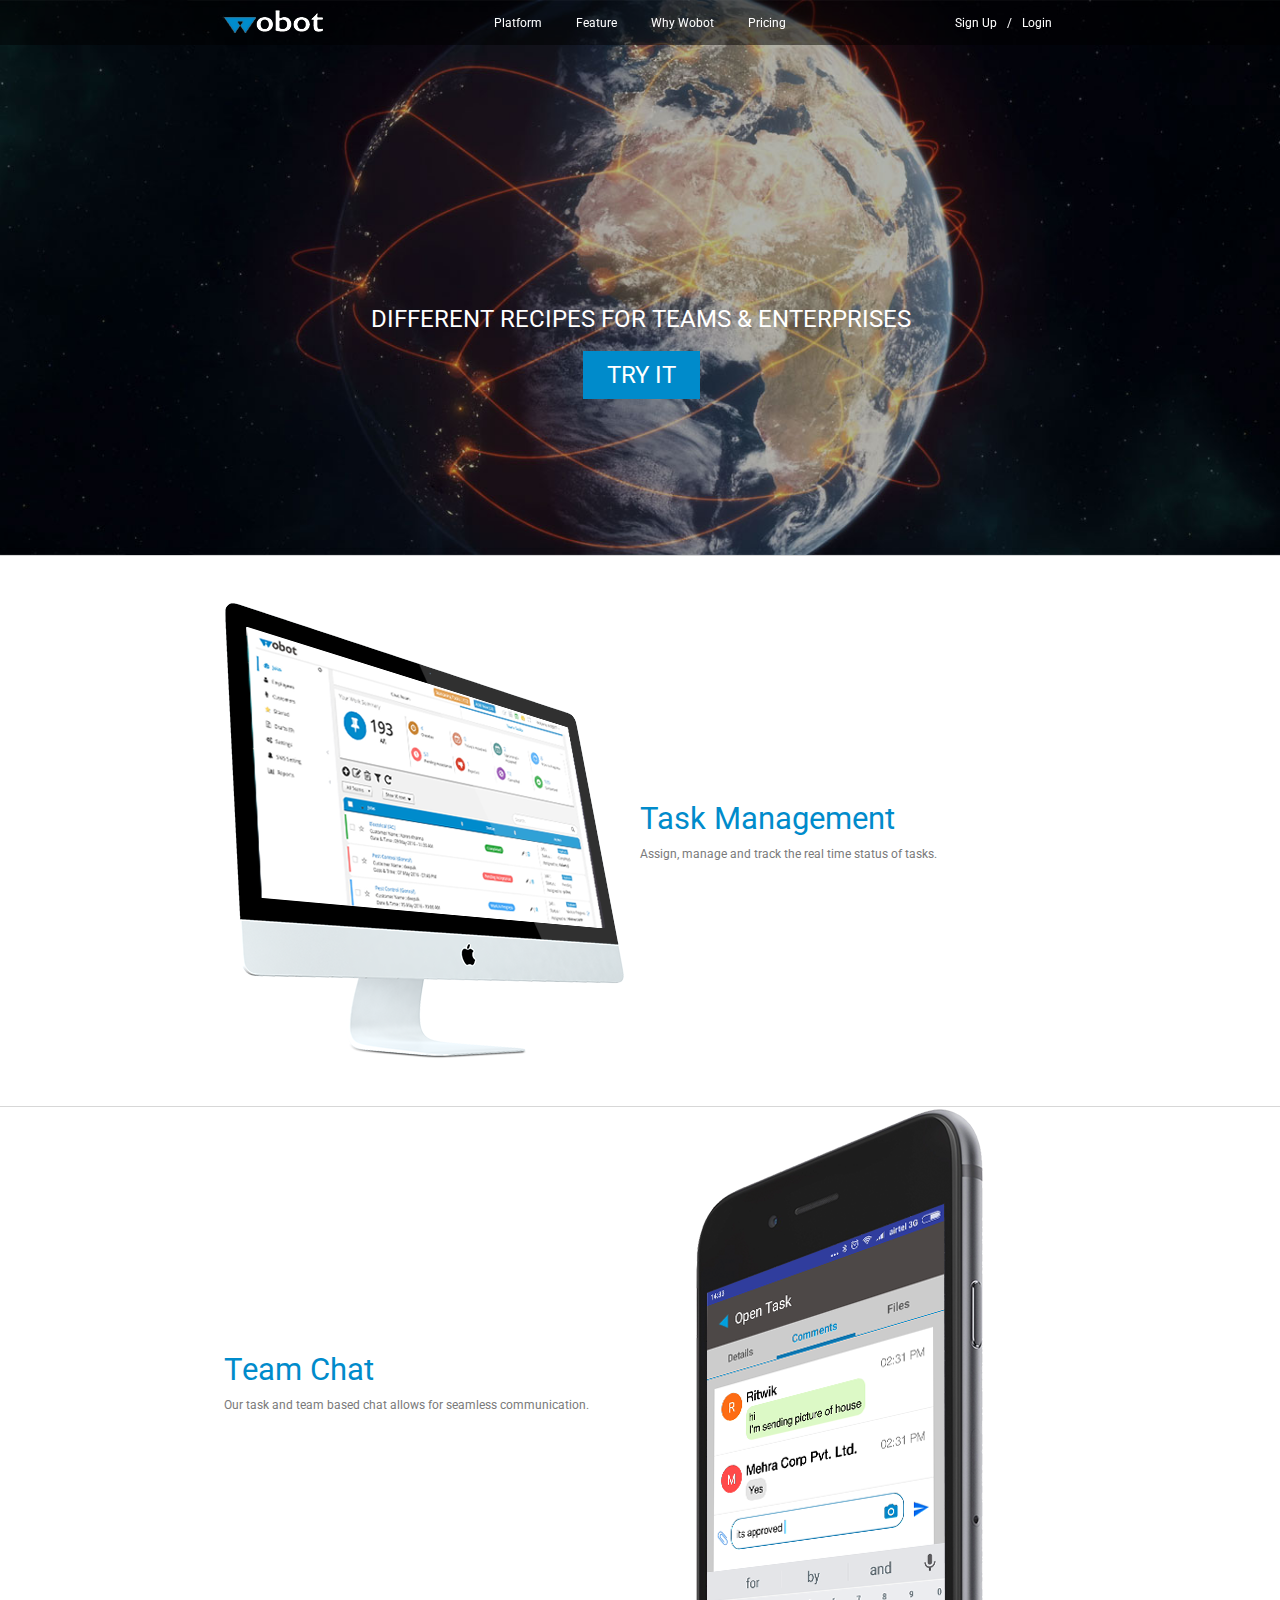
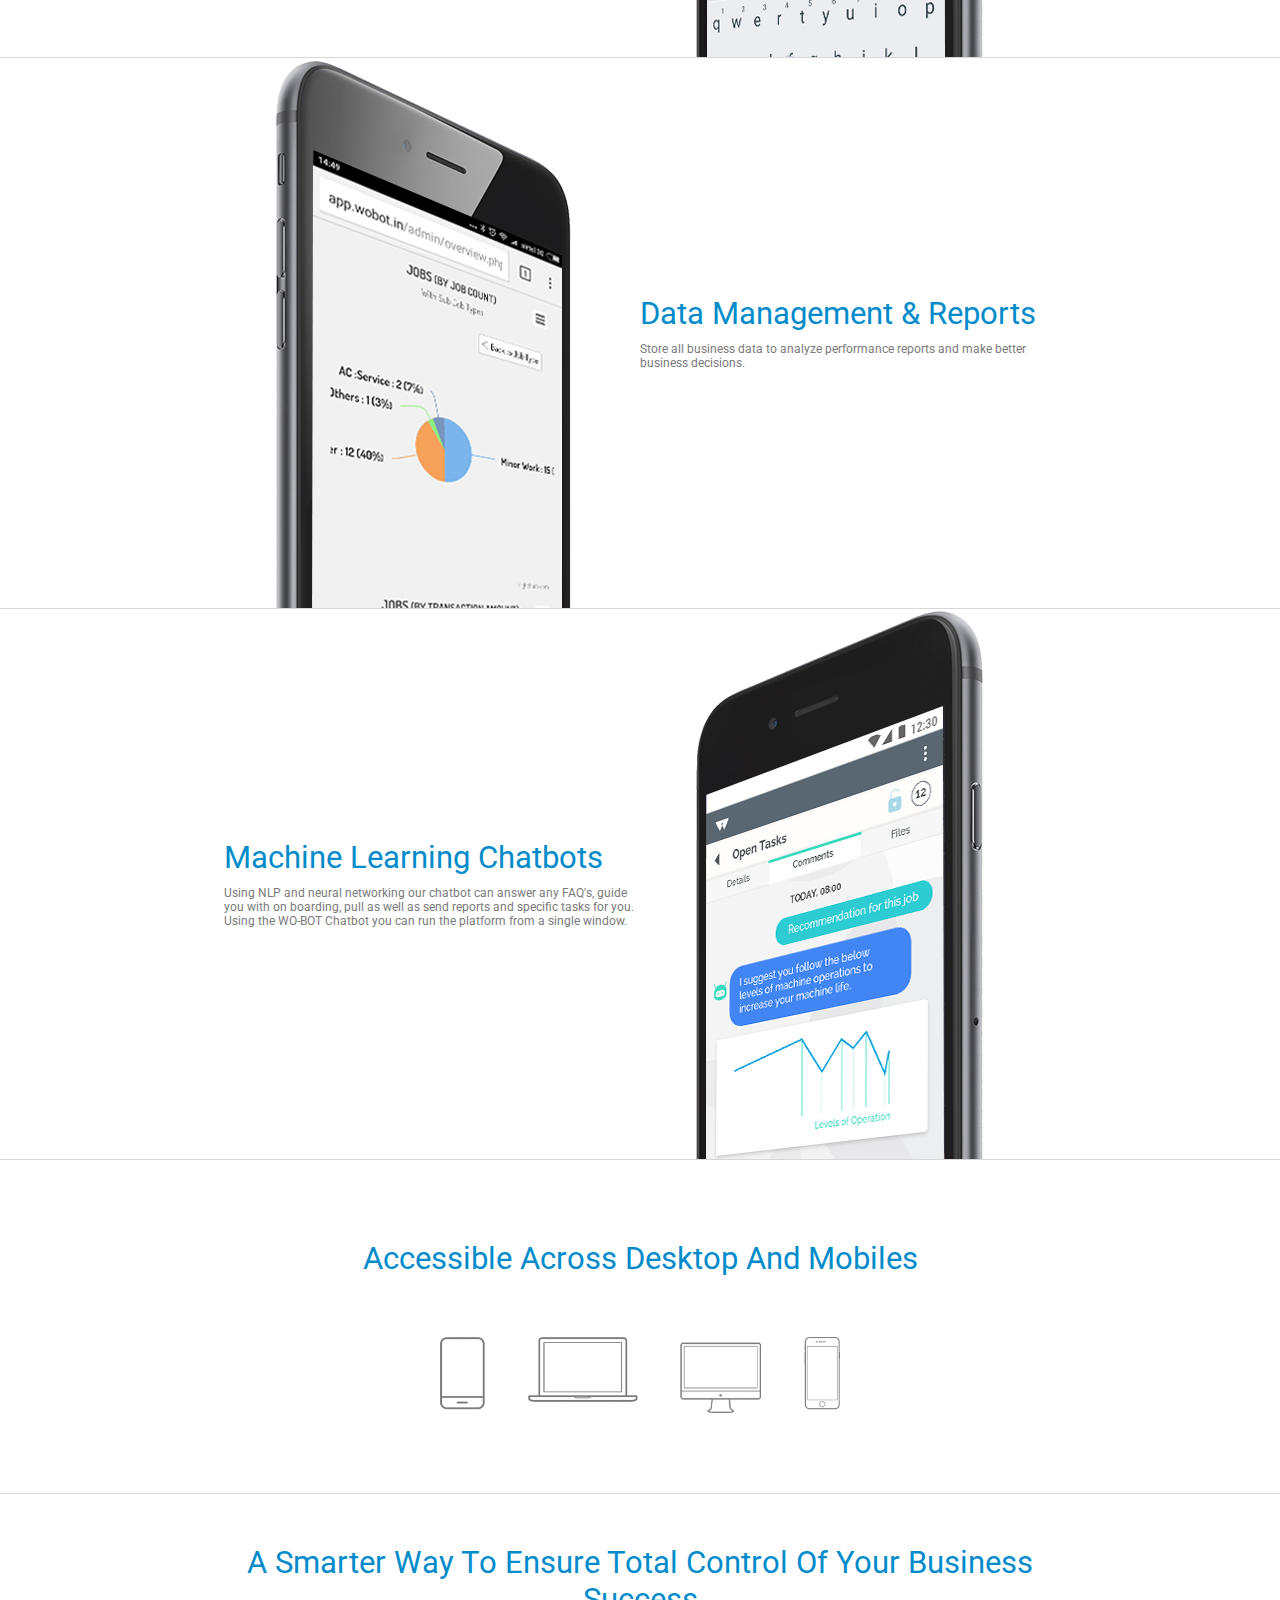
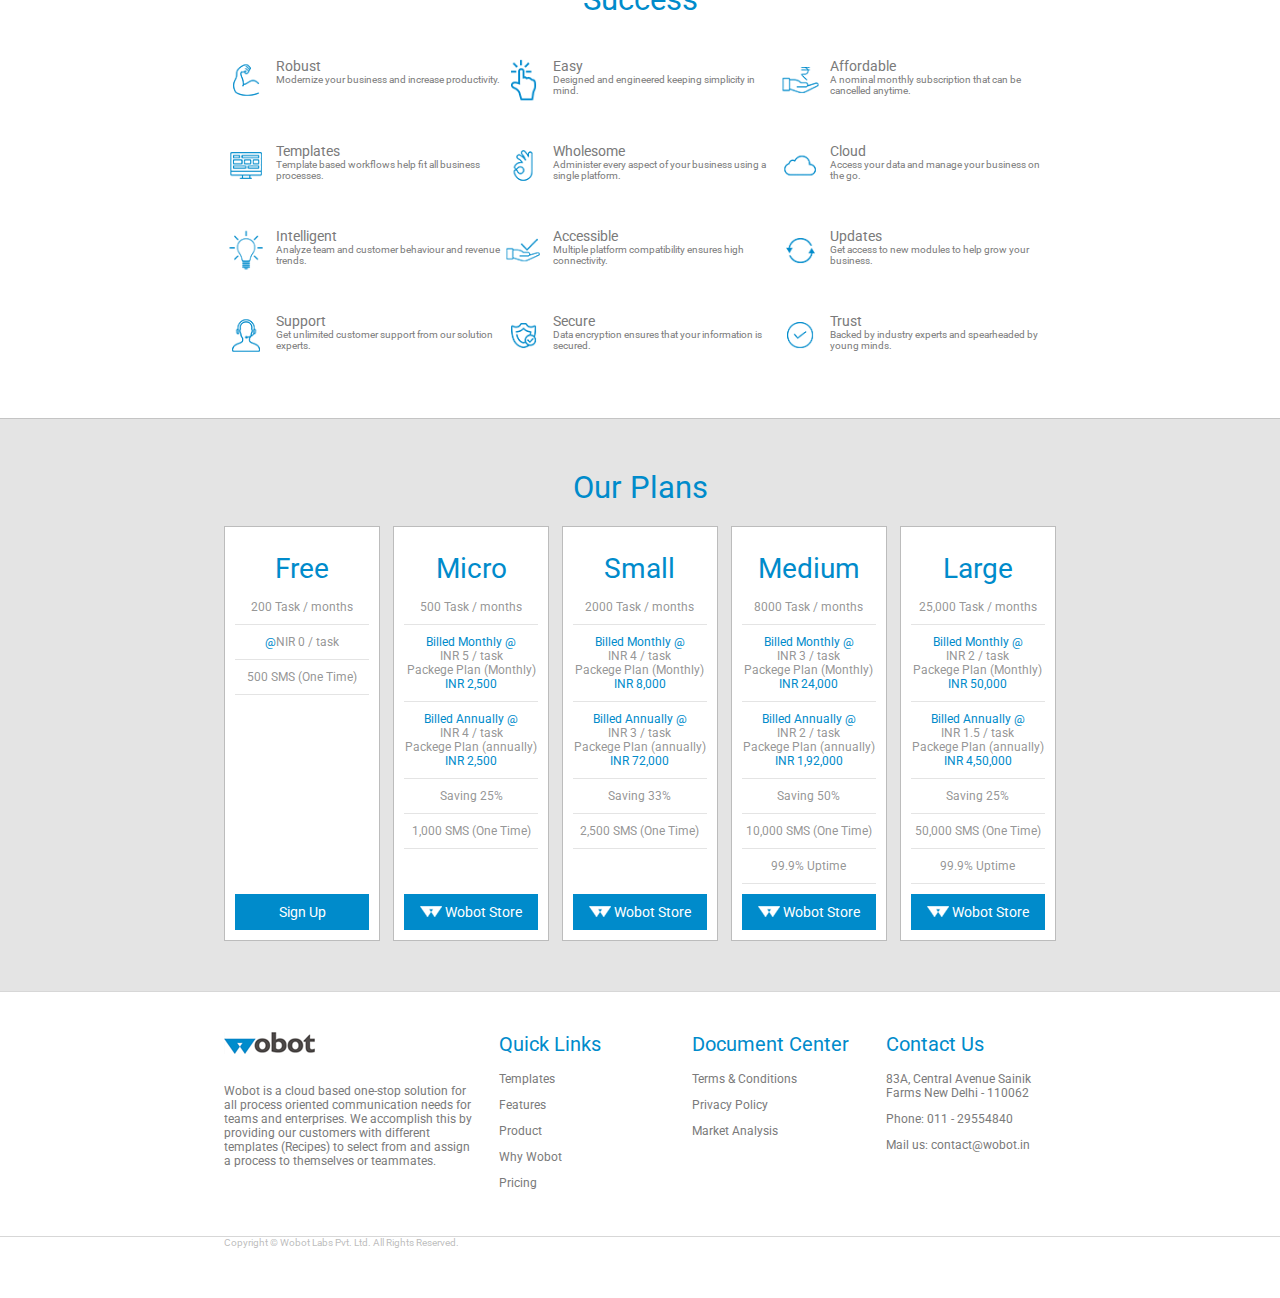
<file: index.html>
<!DOCTYPE html>
<html lang="en">
<head>
    <meta charset="UTF-8">
    <meta name="viewport" content="width=device-width, initial-scale=1.0">
    <meta http-equiv="X-UA-Compatible" content="ie=edge">
    <title>Wobot</title>
    <!-- ---------------------- CSS FILE ------------------------ -->
    <link rel="stylesheet" href="assets/css/style.css">
    <link rel="stylesheet" href="assets/css/mediaStyle.css">

</head>
<body>
    <header>
        <div class="container">
            <nav class="navbar">
                <div class="nav-left">
                    <a href="#"><img src="assets/image/logo.png" alt="logo"></a>
                </div>
                <div class="nav-center">
                    <ul>
                        <li><a href="#">Platform</a></li>
                        <li><a href="#">Feature</a></li>
                        <li><a href="#">Why Wobot</a></li>
                        <li><a href="#pricing">Pricing</a></li>
                    </ul>
                </div>
                <div class="nav-right">
                    <ul>
                        <li><a href="signup.html">Sign Up</a></li>
                        <li><a href="#">/</a></li>
                        <li><a href="#">Login</a></li>
                    </ul>
                </div>
            </nav>
        </div>
    </header>
    <main>
        <section class="container-flued">
            <div class="banner">
                <img src="assets/image/banner-1.jpg" alt="banner" class="banner-image">
                <div class="banner-caption">
                    <p>DIFFERENT RECIPES FOR TEAMS & ENTERPRISES
                        <br><br>
                        <a href="#">TRY IT</a>
                    </p>
                </div>
            </div>
            <!-- <div class="strip"></div> -->
            <div class="segment">
                <div class="container mid-section">
                    <div class="items">
                        <div class="image">
                            <img src="assets/image/task-management.png" alt="task-management">
                        </div>
                        <div class="item-caption">
                            <p class="heading">Task Management</p>
                            <p class="text">Assign, manage and track the real time status of tasks.</p>
                        </div>
                    </div>
                </div>
            </div>
            <div class="segment">
                <div class="container mid-section">
                    <div class="items">
                        <div class="item-caption">
                            <p class="heading">Team Chat</p>
                            <p class="text">Our task and team based chat allows for seamless communication.</p>
                        </div>
                        <div class="image">
                            <img src="assets/image/team-chat.png" alt="task-management">
                        </div>
                    </div>
                </div>
            </div>
            <div class="segment">
                <div class="container mid-section">
                    <div class="items">
                        <div class="image">
                            <img src="assets/image/data-managemnt-reports.png" alt="task-management">
                        </div>
                        <div class="item-caption">
                            <p class="heading">Data Management & Reports</p>
                            <p class="text">Store all business data to analyze performance reports and make better business decisions.</p>
                        </div>
                    </div>
                </div>
            </div>
            <div class="segment">
                <div class="container mid-section">
                    <div class="items">
                        <div class="item-caption">
                            <p class="heading">Machine Learning Chatbots</p>
                            <p class="text">Using NLP and neural networking our chatbot can answer any FAQ's, guide you with on boarding, pull as well as send reports and specific tasks for you. Using the WO-BOT Chatbot you can run the platform from a single window.</p>
                        </div>
                        <div class="image">
                            <img src="assets/image/machine-learning.png" alt="task-management">
                        </div>
                    </div>
                </div>
            </div>
            <div class="segment">
                <div class="container mobile-desktop-section">
                    <p class="heading">Accessible Across Desktop And Mobiles</p>
                    <img src="assets/image/desktop-mobile.png" alt="image">
                </div>
            </div>
            <div class="segment">
                <div class="container smarter-way-section">
                    <p class="heading">A Smarter Way To Ensure Total Control Of Your Business Success</p>
                    <div class="smarter-ways">
                        <div class="way">
                            <div class="way-detail">
                                <div class="icon">
                                    <img src="assets/image/icon-1.png" alt="icon">
                                </div>
                                <div class="icon-caption">
                                    <p class="icon-heading">Robust</p>
                                    <p class="icon-detail">Modernize your business and increase productivity.</p>
                                </div>
                            </div>
                            <div class="way-detail">
                                <div class="icon">
                                    <img src="assets/image/icon-4.png" alt="icon">
                                </div>
                                <div class="icon-caption">
                                    <p class="icon-heading">Templates</p>
                                    <p class="icon-detail">Template based workflows help fit all business processes.</p>
                                </div>
                            </div>
                            <div class="way-detail">
                                <div class="icon">
                                    <img src="assets/image/icon-7.png" alt="icon">
                                </div>
                                <div class="icon-caption">
                                    <p class="icon-heading">Intelligent</p>
                                    <p class="icon-detail">Analyze team and customer behaviour and revenue trends.</p>
                                </div>
                            </div>
                            <div class="way-detail">
                                <div class="icon">
                                    <img src="assets/image/icon-10.png" alt="icon">
                                </div>
                                <div class="icon-caption">
                                    <p class="icon-heading">Support</p>
                                    <p class="icon-detail">Get unlimited customer support from our solution experts.</p>
                                </div>
                            </div>
                        </div>
                        <div class="way">
                            <div class="way-detail">
                                <div class="icon">
                                    <img src="assets/image/icon-2.png" alt="icon">
                                </div>
                                <div class="icon-caption">
                                    <p class="icon-heading">Easy</p>
                                    <p class="icon-detail">Designed and engineered keeping simplicity in mind.</p>
                                </div>
                            </div>
                            <div class="way-detail">
                                <div class="icon">
                                    <img src="assets/image/icon-5.png" alt="icon">
                                </div>
                                <div class="icon-caption">
                                    <p class="icon-heading">Wholesome</p>
                                    <p class="icon-detail">Administer every aspect of your business using a single platform.</p>
                                </div>
                            </div>
                            <div class="way-detail">
                                <div class="icon">
                                    <img src="assets/image/icon-8.png" alt="icon">
                                </div>
                                <div class="icon-caption">
                                    <p class="icon-heading">Accessible</p>
                                    <p class="icon-detail">Multiple platform compatibility ensures high connectivity.</p>
                                </div>
                            </div>
                            <div class="way-detail">
                                <div class="icon">
                                    <img src="assets/image/icon-11.png" alt="icon">
                                </div>
                                <div class="icon-caption">
                                    <p class="icon-heading">Secure</p>
                                    <p class="icon-detail">Data encryption ensures that your information is secured.</p>
                                </div>
                            </div>
                        </div>
                        <div class="way">
                            <div class="way-detail">
                                <div class="icon">
                                    <img src="assets/image/icon-3.png" alt="icon">
                                </div>
                                <div class="icon-caption">
                                    <p class="icon-heading">Affordable</p>
                                    <p class="icon-detail">A nominal monthly subscription that can be cancelled anytime.</p>
                                </div>
                            </div>
                            <div class="way-detail">
                                <div class="icon">
                                    <img src="assets/image/icon-6.png" alt="icon">
                                </div>
                                <div class="icon-caption">
                                    <p class="icon-heading">Cloud</p>
                                    <p class="icon-detail">Access your data and manage your business on the go.</p>
                                </div>
                            </div>
                            <div class="way-detail">
                                <div class="icon">
                                    <img src="assets/image/icon-9.png" alt="icon">
                                </div>
                                <div class="icon-caption">
                                    <p class="icon-heading">Updates</p>
                                    <p class="icon-detail">Get access to new modules to help grow your business.</p>
                                </div>
                            </div>
                            <div class="way-detail">
                                <div class="icon">
                                    <img src="assets/image/icon-12.png" alt="icon">
                                </div>
                                <div class="icon-caption">
                                    <p class="icon-heading">Trust</p>
                                    <p class="icon-detail">Backed by industry experts and spearheaded by young minds.</p>
                                </div>
                            </div>
                        </div>
                    </div>
                </div>
            </div>

            <div class="segment plans-section" id="pricing">
                <div class="container plans">
                    <p class="heading">Our Plans</p>
                    <div class="our-plans">
                        <div class="plan">
                            <div>
                            <p class="heading">Free</p>
                            <p>200 Task / months</p>
                            <div class="divider"></div>
                            <p><span>@</span>NIR 0 / task</p>
                            <div class="divider"></div>
                            <p>500 SMS (One Time)</p>
                            <div class="divider"></div>
                            </div><div>
                            <a href="#" class="button">Sign Up</a>
                        </div>
                        </div>
                        <div class="plan">
                            <div>
                            <p class="heading">Micro</p>
                            <p>500 Task / months</p>
                            <div class="divider"></div>
                            <p><span>Billed Monthly @</span></p>
                            <p>INR 5 / task</p>
                            <!-- <div class="divider"></div> -->
                            <p>Packege Plan (Monthly)</p>
                            <p><span>INR 2,500</span></p>
                            <div class="divider"></div>

                            <p><span>Billed Annually @</span></p>
                            <p>INR 4 / task</p>
                            <!-- <div class="divider"></div> -->
                            <p>Packege Plan (annually)</p>
                            <p><span>INR 2,500</span></p>
                            <div class="divider"></div>
                            <p>Saving 25%</p>
                            <div class="divider"></div>
                            <p>1,000 SMS (One Time)</p>
                            <div class="divider"></div>

                            </div><div>
                            <a href="#" class="button"><img src="assets/image/w-icon.png" alt="wicon"> Wobot Store</a>
                        </div>
                        </div>
                        <div class="plan">
                            <div>
                            <p class="heading">Small</p>
                            <p>2000 Task / months</p>
                            <div class="divider"></div>
                            <p><span>Billed Monthly @</span></p>
                            <p>INR 4 / task</p>
                            <!-- <div class="divider"></div> -->
                            <p>Packege Plan (Monthly)</p>
                            <p><span>INR 8,000</span></p>
                            <div class="divider"></div>

                            <p><span>Billed Annually @</span></p>
                            <p>INR 3 / task</p>
                            <!-- <div class="divider"></div> -->
                            <p>Packege Plan (annually)</p>
                            <p><span>INR 72,000</span></p>
                            <div class="divider"></div>
                            <p>Saving 33%</p>
                            <div class="divider"></div>
                            <p>2,500 SMS (One Time)</p>
                            <div class="divider"></div>
                            </div><div>
                            <a href="#" class="button"><img src="assets/image/w-icon.png" alt="wicon"> Wobot Store</a>
                        </div>
                        </div>
                        <div class="plan">
                            <div>
                                <p class="heading">Medium</p>
                                <p>8000 Task / months</p>
                                <div class="divider"></div>
                                <p><span>Billed Monthly @</span></p>
                                <p>INR 3 / task</p>
                                <!-- <div class="divider"></div> -->
                                <p>Packege Plan (Monthly)</p>
                                <p><span>INR 24,000</span></p>
                                <div class="divider"></div>
        
                                <p><span>Billed Annually @</span></p>
                                <p>INR 2 / task</p>
                                <!-- <div class="divider"></div> -->
                                <p>Packege Plan (annually)</p>
                                <p><span>INR 1,92,000</span></p>
                                <div class="divider"></div>
                                <p>Saving 50%</p>
                                <div class="divider"></div>
                                <p>10,000 SMS (One Time)</p>
                                <div class="divider"></div>
                                <p>99.9% Uptime</p>
                                <div class="divider"></div>
                                </div><div>
                                <a href="#" class="button"><img src="assets/image/w-icon.png" alt="wicon"> Wobot Store</a>
                        </div>
                    </div>
                        <!-- <div class="plan-button">
                        </div> -->
                        <div class="plan">
                            <div>
                                <p class="heading">Large</p>
                                <p>25,000 Task / months</p>
                                <div class="divider"></div>
                                <p><span>Billed Monthly @</span></p>
                                <p>INR 2 / task</p>
                                <!-- <div class="divider"></div> -->
                                <p>Packege Plan (Monthly)</p>
                                <p><span>INR 50,000</span></p>
                                <div class="divider"></div>
        
                                <p><span>Billed Annually @</span></p>
                                <p>INR 1.5 / task</p>
                                <!-- <div class="divider"></div> -->
                                <p>Packege Plan (annually)</p>
                                <p><span>INR 4,50,000</span></p>
                                <div class="divider"></div>
                                <p>Saving 25%</p>
                                <div class="divider"></div>
                                <p>50,000 SMS (One Time)</p>
                                <div class="divider"></div>
                                <p>99.9% Uptime</p>
                                <div class="divider"></div>
                                </div><div>
                                <a href="#" class="button"><img src="assets/image/w-icon.png" alt="wicon"> Wobot Store</a>
                        </div></div>
                    </div>
                </div>
            </div>
        </section>
    </main>
    <footer>
        <div class="segment">
            <div class="container">
                <div class="footer">
                    <div class="footer-section-first">
                        <img src="assets/image/footer-logo.png" alt="logo">
                        <p>Wobot is a cloud based one-stop solution for all process oriented communication needs for teams and enterprises. We accomplish this by providing our customers with different templates (Recipes) to select from and assign a process to themselves or teammates.</p>
                    </div>
                    <div class="footer-section">
                        <p class="heading">Quick Links</p>
                        <ul>
                            <li> <a href = "#"> Templates</a></li>
                            <li> <a href = "#"> Features</a></li>
                            <li> <a href = "#"> Product</a></li>
                            <li> <a href = "#"> Why Wobot</a></li>
                            <li> <a href = "#"> Pricing</a></li>
                        </ul>
                    </div>
                    <div class="footer-section">
                        <p class="heading">Document Center</p>
                        <ul>
                            <li> <a href = "#"> Terms & Conditions</a></li>
                            <li> <a href = "#"> Privacy Policy</a></li>
                            <li> <a href = "#"> Market Analysis</a></li>
                        </ul>
                    </div>
                    <div class="footer-section">
                        <p class="heading">Contact Us</p>

                        <ul>
                            <li>83A, Central Avenue Sainik Farms New Delhi - 110062</li>
                            <li>Phone: 011 - 29554840</li>
                            <li>Mail us: contact@wobot.in</li>
                        </ul>
                    </div>
                </div>
            </div>
        </div>
        <div class="segment">
            <div class="container copyright">
                <span>Copyright © Wobot Labs Pvt. Ltd. All Rights Reserved.</span>
            </div>
        </div>
    </footer>


    <!-- ========================== Script ========================= -->
    <!-- <script src="assets/js/script.js"></script> -->
</body>
</html>
</file>
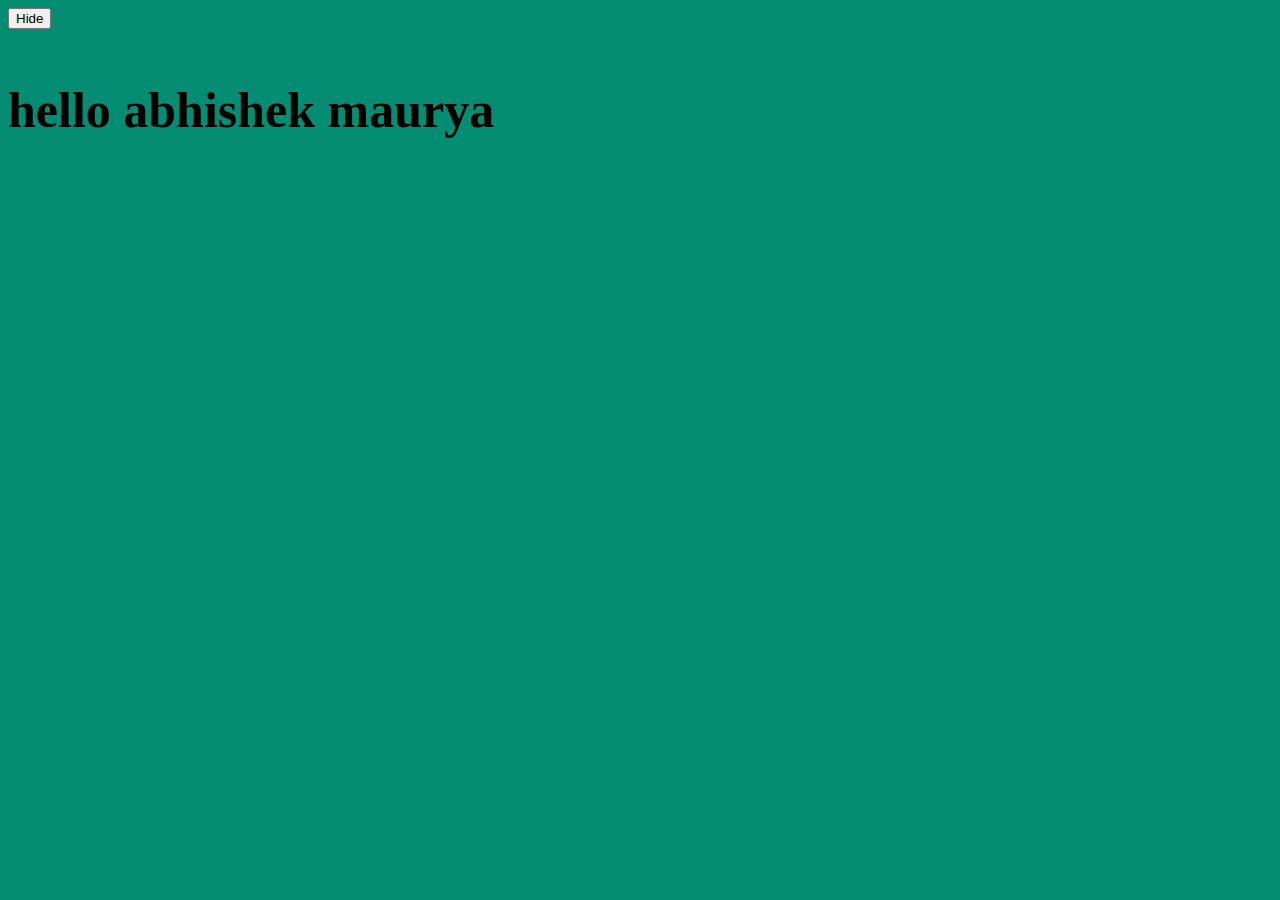
<file: about.html>
<!DOCTYPE html>
<html lang="en">
<head>
    <meta charset="UTF-8">
    <meta name="viewport" content="width=device-width, initial-scale=1.0">
    <meta http-equiv="X-UA-Compatible" content="ie=edge">
    <title>Document</title>
</head>
<body>

    <button id="hide" value="1">Hide</button><br><br>
    <h1 id="heading" class="heading"></h1>
    <!-- ================== Script ===================== -->
    <script src="assets/js/script.js"></script>
</body>
</html>
</file>
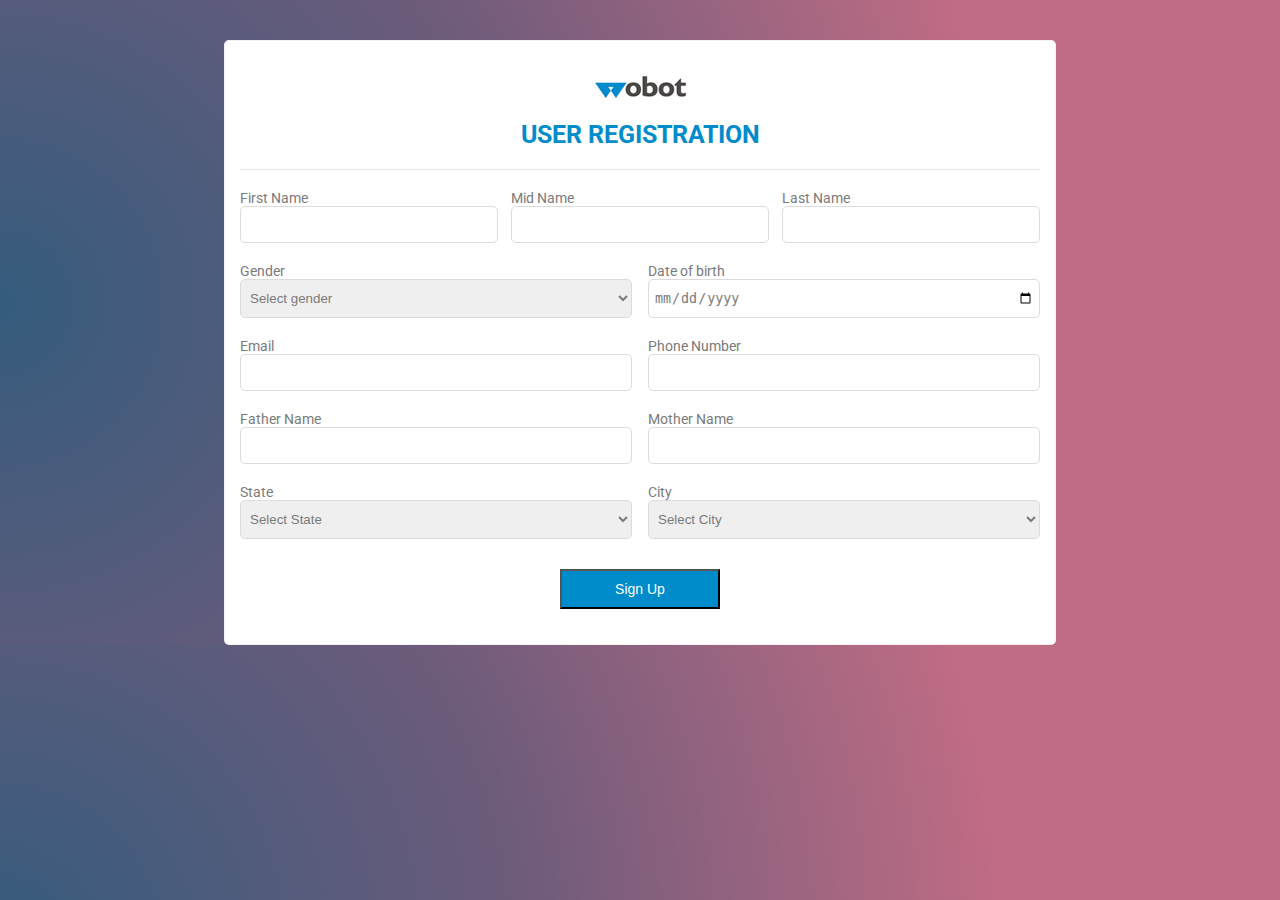
<file: signup.html>
<!DOCTYPE html>
<html lang="en">
<head>
    <meta charset="UTF-8">
    <meta name="viewport" content="width=device-width, initial-scale=1.0">
    <meta http-equiv="X-UA-Compatible" content="ie=edge">
    <title>wobot | Registration</title>

    <!-- =========================== CSS Files =========================== -->
    <link rel="stylesheet" href="assets/css/style.css">

    <style>
    body{
        background-image: radial-gradient( circle 1002px at -0.1% 47%,  rgba(53,92,125,1) 0%, rgba(108,91,123,1) 51.2%, rgba(192,108,132,1) 100.2% );
    }
    </style>
</head>
<body>
    <div class="container signup-page">
        <h5><a href="index.html"> <img src="assets/image/footer-logo.png" alt="Wobot Icon"></a></h5>
        <h1>User Registration</h1>
        <div class="divider"></div>

        <form action="#" method="post" id="regform" onsubmit="return regform()">
            <div class="form-group">
                <div class="form-controls three">
                   <div class="fields">
                        <label for="fname">First Name</label>
                        <input type="text" class="form-control" id="fname" name = "fname">
                        <br>
                        <span id="errfname"></span>
                   </div>
                   <div class="fields">
                        <label for="mname">Mid Name</label>
                        <input type="text" class="form-control" id="mname" name = "mname">
                        <br><span id="errmname"></span>
                   </div>
                   <div class="fields">
                        <label for="lname">Last Name</label>
                        <input type="text" class="form-control" id="lname" name = "lname">
                        <br><span id="errlname"></span>
                    </div>
                </div>
                <div class="form-controls two">
                    <div class="fields">
                        <label for="gender">Gender</label>
                       <select name="gender" id="gender" class="form-control">
                           <option value="0" selected disabled>Select gender</option>
                           <option value="male">Male</option>
                           <option value="female">Female</option>
                       </select>
                       <br><span id="errgender"></span>
                    </div>
                    <div class="fields">
                        <label for="dob">Date of birth</label>
                        <input type="date" name="dob" id="dob" class="form-control">
                        <br><span id="errdob"></span>
                    </div>
                </div>
                <div class="form-controls two">
                    <div class="fields">
                        <label for="email">Email</label>
                        <input type="email" name="email" id="email" class="form-control">
                        <br><span id="erremail"></span>
                    </div>
                    <div class="fields">
                        <label for="phnumber">Phone Number</label>
                        <input type="number" name="phnumber" id="phnumber" class="form-control" maxlength="10" minlength="10">
                        <br><span id="errphnumber"></span>
                    </div>
                </div>
                <div class="form-controls two">
                    <div class="fields">
                        <label for="fatname">Father Name</label>
                        <input type="text" name="fatname" id="fatname" class="form-control">
                        <br><span id="errfatname"></span>
                    </div>
                    <div class="fields">
                        <label for="motname">Mother Name</label>
                        <input type="text" name="motname" id="motname" class="form-control">
                        <br><span id="errmotname"></span>
                    </div>
                </div>
                <div class="form-controls two">
                    <div class="fields">
                        <label for="state">State</label>
                        <select name="state" id="state" class="form-control">
                            <option value="0" selected disabled>Select State</option>
                            <option value="male">U.P.</option>
                            <option value="female">Delhi</option>
                        </select>
                        <br><span id="errstate"></span>
                    </div>
                    <div class="fields">
                        <label for="city">City</label>
                        <select name="city" id="city" class="form-control">
                            <option value="0" selected disabled>Select City</option>
                            <option value="noida">Noida</option>
                            <option value="Greater Noida">Greater Noida</option>
                        </select>
                        <br><span id="errcity"></span>
                    </div>
                </div>
                <!-- <div class="form-controls">
                    <label for="image">Profile Image</label>
                    <input type="file" name="image" id="image">
                </div> -->
                <button type="submit" class="button" onsubmit="register()">Sign Up</button>
            </div>
        </form>
    </div>

    <!-- ================ JS Files ============== -->
    <script src="assets/js/signup.js"></script>
</body>
</html>
</file>
<file: assets/css/style.css>
@import url('https://fonts.googleapis.com/css?family=Roboto:400,500,700&display=swap');
/* font-family: 'Roboto', sans-serif; */
@import url('https://fonts.googleapis.com/css?family=Quicksand:400,500,700&display=swap&subset=latin-ext,vietnamese');
/* font-family: 'Quicksand', sans-serif; */

/* ==================== common css ======================= */

* {
    margin: 0;
    padding: 0;
    box-sizing: border-box;
}

:root {
    --main-heading-color: #008bcb;
    --main-text-color: #7a7a7a;
}

html {
    font-size: 10px;
}

body {
    background: #fff;
    font-family: 'Roboto', sans-serif;
    /* font-family: 'Quicksand', sans-serif; */
    color: var(--main-text-color);

}

.container-flued {
    max-width: 100%;
    /* background-color: #008bcb; */
    margin-left: auto !important;
    margin-right: auto !important;
    /* position: relative; */
}

.container {
    max-width: 65%;
    margin-left: auto !important;
    margin-right: auto !important;
    /* position: relative; */
    /* background: #fff; */
}

.divider {
    width: 100%;
    height: 1px;
    margin: 1rem 0;
    background-color: rgba(122, 122, 122, 0.2);
}

.button {
    padding: 1rem 5%;
    font-size: 1.4rem;
    text-decoration: none;
    background-color: var(--main-heading-color);
    color: #fff;
    text-align: center;
}
.button img{
    max-width: 100%;
    height: auto;
    display: inline-block;
}

/* ============================ Banner section ===================== */
.container-flued .banner {
    position: relative;
}

.container-flued .banner img {
    max-width: 100%;
    height: auto;
    display: block;
    /* position: relative; */
}

/* -------------------- banner caption ------------------ */
.banner .banner-caption {
    position: absolute;
    top: 55%;
    left: 29%;
    align-items: center;
    transition: all 1s ease-in-out;
    text-align: center;
}

.banner .banner-caption p {
    color: #fff;
    /* font-weight: bold; */
    font-size: 2.4rem;
    text-align: center;
    display: inline-block;
    animation: banner-caption 2s normal;
    /* animation-fill-mode: backwards; */
}

.banner .banner-caption p a {
    padding: 1rem 2.4rem;
    background-color: var(--main-heading-color);
    color: #fff;
    text-decoration: none;
}

/* *********************** Banner Animetion ************************* */
@keyframes banner-caption {

    from {
        transform: translateY(200px);
        opacity: 0.1;
    }

    to {
        transform: translateY(0px);
        opacity: 1;
    }

    /* 0%{transform:translateY(500px); opacity: 0.1;}
    10%{transform:translateY(450px); opacity: 0.1;}
    20%{transform:translateY(400px); opacity: 0.2;}
    30%{transform:translateY(350px); opacity: 0.3;}
    40%{transform:translateY(300px); opacity: 0.4;}
    50%{transform:translateY(250px); opacity: 0.5;}
    60%{transform:translateY(200px); opacity: 0.6;}
    70%{transform:translateY(150px); opacity: 0.7;}
    80%{transform:translateY(100px); opacity: 0.8;}
    90%{transform:translateY(50px); opacity: 0.9;}
    100%{transform:translateY(0px); opacity: 1;} */
    /* 30%,40%,50%{transform:translateY(500px); opacity: 0.5;}
    60%,70%,80%{transform:translateY(500px); opacity: 0.7;}
    90%,100%{transform:translateY(100px); opacity: 1;} */
}

/* =========================================== Header Section start============================ */
header {
    position: fixed;
    width: 100%;
    background-color: rgba(0, 0, 0, 0.5);
    z-index: 1;
    left: 0;
    top: 0;
}

header .container nav.navbar {
    display: flex;
    justify-content: center;
    align-items: center;
}

header .container nav.navbar div.nav-left {
    width: 20%;
    padding: 1rem 0;
}

header .container nav.navbar div.nav-center {
    width: 60%;
    padding: 1rem 0;
}

header .container nav.navbar div.nav-right {
    width: 20%;
    padding: 1rem 0;
    text-align: right;
}

.container nav.navbar .nav-center {
    text-align: center;
    font-size: 1rem;
}

.nav-center ul li a,
.nav-right ul li a {
    color: #fff;
    font-size: 1.2rem;
    font-family: inherit;
    text-decoration: none;
}

nav.navbar .nav-center ul li {
    display: inline-block;
    padding: 0 1.6rem;
}

nav.navbar .nav-right ul li {
    display: inline-block;
    padding: 0px 0.4rem;
}

/* ********************************************** header section end *************************************** */


/* ========================================================= main section start =========================== */
.segment {
    width: 100%;
    border-top: 1px solid rgba(122, 122, 122, 0.3);
}


.mid-section .items {
    display: flex;
    transition: all 1s ease-in-out;
    animation: items 1s linear;
}

.items .image, .items .item-caption{
    flex: 1;
}

@keyframes items {
    from {
        transform: scale(0);
    }

    to {
        transform: scale(1);
    }
}

.items div.image img {
    max-width: 100%;
    height: auto;
    display: block;
    /* transform: skewX(20deg); */
}

.items div.item-caption {
    /* padding: 18rem 0 0 5rem; */
    display: flex;
    flex-direction: column;
    align-self: center;
}

p.heading {
    font-size: 3.1rem;
    color: var(--main-heading-color);
}
p.text {
    font-size: 1.2rem;
    margin-top: 1rem;
    color: var(--main-text-color);
}


/* ======================= Mobile And Desktop section ================= */

.segment .mobile-desktop-section {
    padding: 8rem 0;
    text-align: center;
    animation: mobile 2s linear;
}

@keyframes mobile {
    from {
        transform: scale(0);
    }

    to {
        transform: scale(1);
    }
}

.segment .mobile-desktop-section img {
    /* max-width: 100%; */
    width: 40rem;
    margin-left: auto;
    margin-right: auto;
    margin-top: 6rem;
    height: auto;
    display: block;
}


/* =========================== Smarter way seection ================ */

.segment .smarter-way-section {
    padding: 5rem 0 2rem 0;
}

.segment .smarter-way-section p.heading {
    text-align: center;
}

.smarter-way-section .smarter-ways {
    /* margin-top: 4rem; */
    overflow: hidden;
    animation: smarter-way 2s linear;
}

@keyframes smarter-way {
    0% {
        transform: scale(1)
    }

    10%,
    20% {
        transform: scale(0.5)
    }

    30%,
    50%,
    70%,
    90% {
        transform: scale(1)
    }

    40%,
    60%,
    80% {
        transform: scale(0.5)
    }

    100% {
        transform: scale(1)
    }
}

.smarter-way-section .smarter-ways div.way {
    width: 33.3%;
    float: left;
}

.smarter-ways .way .way-detail {
    overflow: hidden;
    margin: 4rem 0;
}

.smarter-ways .way .way-detail .icon {
    width: 15%;
    height: auto;
}

.smarter-ways .way .way-detail .icon-caption {
    width: 85%;
    padding-left: 1rem;
}

.smarter-ways .way .way-detail div {
    float: left;
    /* display: inline-block; */
}

.smarter-ways .way .way-detail .icon img {
    width: 4.5rem;
    height: auto;
    display: block;
}

.way .way-detail .icon-caption .icon-heading {
    font-size: 1.4rem;
}


/* ====================================== Plans Sections ==================== */
.plans-section {
    background-color: rgba(122, 122, 122, 0.2);
    padding: 5rem 0;
}

.plans .heading {
    text-align: center;
}

.our-plans {
    margin-top: 2rem;
    display: flex;
    justify-content: space-between;
}

.our-plans .plan {
    display: flex;
    flex-direction: column;
    width: 18.8%;
    padding: 1rem;
    border: 1px solid rgba(122, 122, 122, 0.5);
    /* height: 45rem; */
    background-color: #fff;
    justify-content: inherit;
    
}
.plan div{
    display: flex;
    flex-direction: column;
}
.plan p.heading {
    font-size: 2.8rem;
    text-align: center;
    padding: 1.5rem 0;
    color: var(--main-heading-color);
}

.plan p{
    text-align: center;
    font-size: 1.2rem;
    color: rgba(122, 122, 122, 0.8);
}

.plan p span {
    color: var(--main-heading-color);
}

.plan a.button{

}


/* ========================= footer section =====================*/

.footer {
    overflow: hidden;
    margin: 4rem 0;
}

.footer-section-first {
    width: 30%;
    float: left;
}

.footer-section-first img {
    max-width: 100%;
    height: auto;
    display: block;
}

.footer-section-first p {
    font-size: 1.2rem;
    margin-top: 3rem;
}

.footer-section {
    float: left;
    width: 23.3%;
    padding-left: 2.5rem;
}

.footer-section p.heading {
    font-size: 2rem;
}

.footer-section ul {
    margin-top: 1rem;
}

.footer-section ul li {
    list-style: none;
    font-size: 1.2rem;
    padding: 0.6rem 0;
}

.footer-section ul li a {
    text-decoration: none;
    color: var(--main-text-color);
}

.footer-section ul li a:hover {
    color: var(--main-heading-color);
}

.container.copyright {

    margin-bottom: 5rem;
    color: rgba(122, 122, 122, 0.5);
}



/* ======================= Media Queries ==================== */


/* ============================================= Signup Page Css ============================== */

.signup-page {
    border: 1px solid rgba(231, 230, 230, .5);
    border-radius: .5rem;
    margin-top: 4rem;
    padding: 1.5rem;
    background-color: #fff;
}

.signup-page h1,
h5 {
    text-align: center;
    margin: 2rem 0;
}

.signup-page h1 {
    color: var(--main-heading-color);
    font-size: 2.5rem;
    font-weight: bolder;
    text-transform: uppercase;
}

.form-group {
    display: flex;
    flex-direction: column;
}

.form-controls {
    display: flex;
    flex-direction: row;
    justify-content: space-between;
    margin: 1rem 0;
}

.two .fields {
    width: 49%;
}

.three .fields {
    width: 32.3%;
}

.four .fields {
    width: 24%;
}

.fields .form-control,
.form-controls .form-control {
    width: 100%;
    padding: 1rem .5rem;
    border-radius: .5rem;
    border: 1px solid #dcdcdc;
    color: #7a7a7a;
}

.fields label,
.form-group label {
    font-size: 1.4rem;
    display: block;
}

.form-group button {
    width: 20%;
    align-self: center;
    margin: 2rem 0;
}
</file>
<file: assets/css/mediaStyle.css>
@media only screen and (max-width: 1140px) {

    /* For mobile phones: */
    .container{
        max-width: 80%;
        transition: all 1s ease-in-out;
    }
    .banner .banner-caption p {
        font-size: 2rem;
        transition: all 1s ease-in-out;
    }
    p.heading {
        transition: all 1s ease-in-out;
        font-size: 2.5rem;
    }
    .plan p.heading {
        font-size: 2rem;
    }
    .plan .button{
        font-size: 1.2rem;
    }
    .button img{
        width: 20%;
    }
}

@media only screen and (max-width: 786px) {

    /* For mobile phones: */
    .container{
        max-width: 90%;
        transition: all 1s ease-in-out;
    }
    .banner .banner-caption p {
        font-size: 1.4rem;
        transition: all 1s ease-in-out;
    }
    p.heading {
        transition: all 1s ease-in-out;
        font-size: 1.8rem;
    }
    .plan p.heading {
        font-size: 1.5rem;
    }
    .plan .button{
        font-size: 1rem;
    }
    .button img{
        width: 16%;
    }
}
</file>
